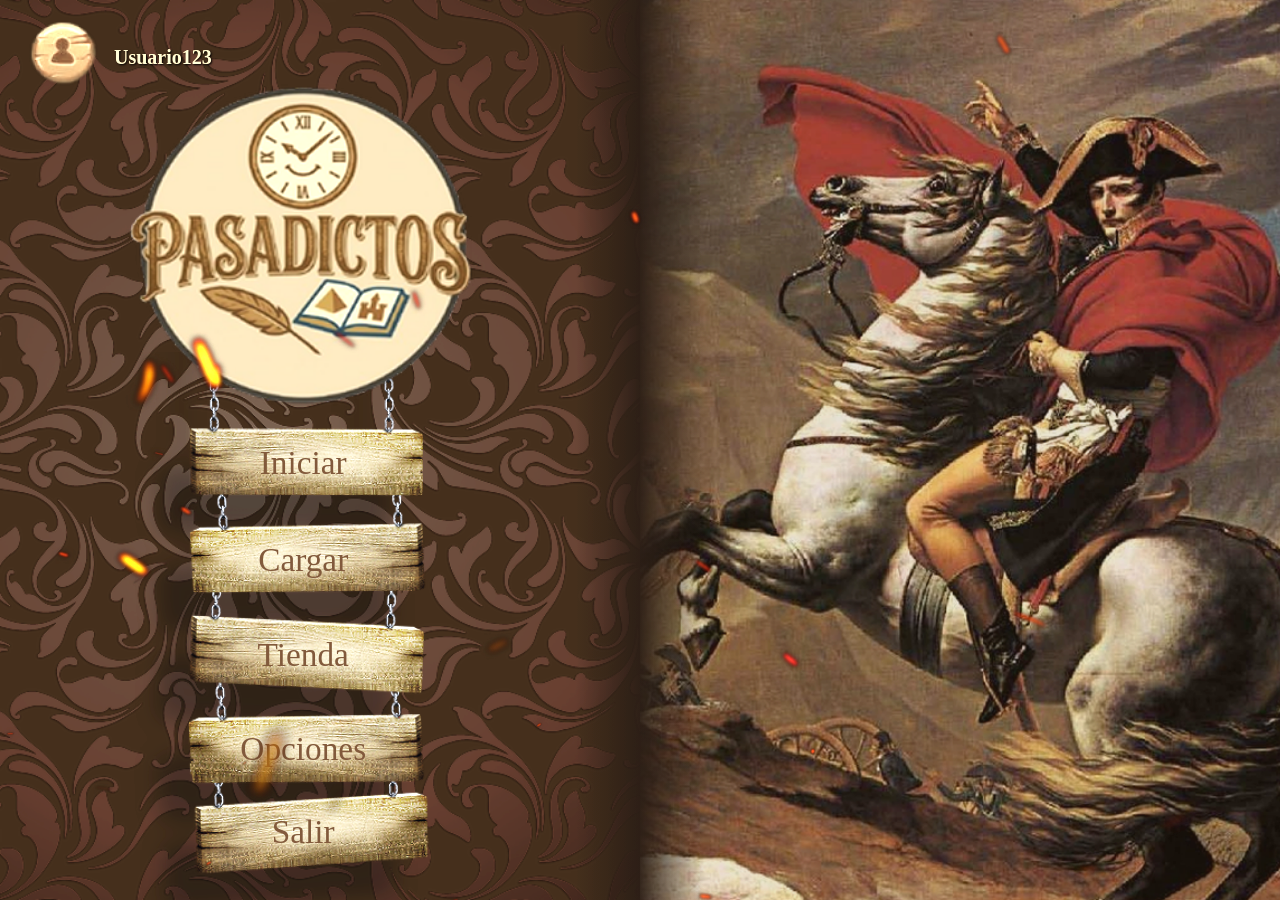
<file: codigo/Pasadictos/index.html>
<!DOCTYPE html>

<html lang="es">

<head>

    <meta charset="UTF-8">

    <meta
        name="viewport"
        content="width=device-width, initial-scale=1.0"
    >

    <meta
        name="description"
        content="Videojuego histórico Pasadictos"
    >

    <title>
        Pasadictos
    </title>


    <!-- ==========================================
         ESTILOS
         ========================================== -->

    <link
        rel="stylesheet"
        href="src/estilos/estilos.css"
    >

    <link
        rel="stylesheet"
        href="src/estilos/animaciones.css"
        
    >
    

</head>


<body>


    <!-- ==========================================
         CONTENEDOR PRINCIPAL
         ========================================== -->

    <div
        id="aplicacion"
        class="contenedor-aplicacion"
    ></div>


    <!-- ==========================================
         GESTOR DE RECURSOS
         ========================================== -->

    <script src="src/gestores/GestorRecursos.js"></script>


    <!-- ==========================================
         COMPONENTES
         ========================================== -->

    <script src="src/components/ImagenFondo.js"></script>

    <script src="src/components/BotonImagen.js"></script>


    <!-- ==========================================
         PANTALLAS
         ========================================== -->

    <script src="src/screens/MenuPrincipal.js"></script>

    <script src="src/screens/PantallaJuego.js"></script>

    <script src="src/screens/PantallaTienda.js"></script>

    <script src="src/screens/PantallaInventario.js"></script>

    <script src="src/screens/PantallaCargar.js"></script>

    <script src="src/screens/PantallaOpciones.js"></script>

    <script src="src/screens/PantallaAyuda.js"></script>

    <script src="src/screens/PantallaUsuario.js"></script>

    <script src="src/screens/ConfirmacionSalir.js"></script>

    <script src="src/screens/PantallaQuiz.js"></script>

    <script src="src/screens/PerfilUsuario.js"></script>


    <!-- ==========================================
         GESTOR DE PANTALLAS
         ========================================== -->

    <script src="src/gestores/GestorPantallas.js"></script>


    <!-- ==========================================
         INICIO DE LA APLICACIÓN
         ========================================== -->

    <script src="src/main.js"></script>


</body>

</html>
</file>
<file: codigo/Pasadictos/src/estilos/estilos.css>
/**
 * Estilos Principales de Pasadictos
 *
 * Incluye:
 *
 * - Menú principal
 * - Pantalla de juego
 * - Diálogos
 * - Opciones
 * - Barra superior
 * - Barra inferior
 */


/* ==================================================
   REINICIO GENERAL
   ================================================== */

@import url('https://fonts.googleapis.com/css2?family=Podkova:wght@400..800&display=swap');

* {

    margin: 0;

    padding: 0;

    box-sizing: border-box;
}


html,
body {
    margin: 0;
    padding: 0;

    width: 100%;

    height: 100%;

    overflow: hidden;

    background: #000;

    color: #fff;

    font-family: 'Podkova', Georgia, 'Times New Roman', serif;
}


body {

    margin: 0;
}


button {

    font-family:
        Georgia,
        'Times New Roman',
        serif;
}


.contenedor-aplicacion {

    width: 100vw;

    height: 100vh;

    overflow: hidden;

    position: relative;
}


/* ==================================================
   PANTALLA DE JUEGO
   ================================================== */

.pantalla-juego {

    position: relative;

    width: 100vw;

    height: 100vh;

    overflow: hidden;

    background: #000;
}


/* ==================================================
   BARRA SUPERIOR
   ================================================== */

.barra-arriba-juego {

    position: absolute;

    top: 0;

    left: 0;

    width: 100%;

    height: 6.2vh;

    min-height: 28px;

    max-height: 45px;

    z-index: 100;

    overflow: hidden;

    pointer-events: auto;
}


.barra-arriba-juego > img {

    position: absolute;

    inset: 0;

    width: 100%;

    height: 100%;

    object-fit: cover;

    z-index: 0;

    user-select: none;

    pointer-events: none;
}


/* ==================================================
   PUNTOS
   ================================================== */

.puntos-juego {

    position: absolute;

    left: 1.2%;

    top: 50%;

    transform: translateY(-50%);

    z-index: 2;

    color: #f3e2bd;

    font-size: clamp(
        11px,
        1.5vh,
        17px
    );

    text-shadow:
        1px 1px 2px #000;

    white-space: nowrap;
}


/* ==================================================
   ÉPOCA
   ================================================== */

.epoca-juego {

    position: absolute;

    left: 50%;

    top: 50%;

    transform: translate(
        -50%,
        -50%
    );

    z-index: 2;

    color: #f3e2bd;

    font-size: clamp(
        11px,
        1.5vh,
        17px
    );

    text-shadow:
        1px 1px 2px #000;

    white-space: nowrap;
}


/* ==================================================
   ZONA CENTRAL
   ================================================== */

.zona-central-juego {

    position: absolute;

    top: 6.2vh;

    left: 0;

    width: 100%;

    height: calc(
        100vh - 13vh
    );

    background: #000;

    z-index: 10;

    cursor: pointer;
}


/* ==================================================
   CONTENEDOR DEL DIÁLOGO
   ================================================== */

.contenedor-dialogo-juego {

    position: absolute;

    left: 1%;

    bottom: 1%;

    width: 98%;

    height: 34%;

    min-height: 125px;

    z-index: 20;

    pointer-events: none;
}


/* ==================================================
   IMAGEN DEL PERGAMINO
   ================================================== */

.contenedor-dialogo-juego > img {

    position: absolute;

    inset: 0;

    width: 100%;

    height: 100%;

    object-fit: fill;

    z-index: 0;

    user-select: none;
}


/* ==================================================
   NOMBRE DEL PERSONAJE
   ================================================== */

.nombre-personaje-juego {

    position: absolute;

    top: -12%;

    left: 10%;

    width: 20%;

    height: 27%;

    min-width: 130px;

    min-height: 35px;

    z-index: 5;

    display: flex;

    align-items: center;

    justify-content: center;
}


.nombre-personaje-juego img {

    position: absolute;

    inset: 0;

    width: 100%;

    height: 100%;

    object-fit: fill;

    z-index: 0;

    user-select: none;
}


.texto-nombre-personaje {

    position: relative;

    z-index: 2;

    color: #f5ead3;

    font-size: clamp(
        14px,
        2.4vh,
        25px
    );

    text-shadow:
        1px 1px 2px #3a2414;

    white-space: nowrap;
}


/* ==================================================
   TEXTO DEL DIÁLOGO
   ================================================== */

.texto-dialogo-juego {

    position: absolute;

    left: 8%;

    right: 8%;

    top: 25%;

    bottom: 10%;

    z-index: 3;

    display: flex;

    align-items: flex-start;

    justify-content: flex-start;

    color: #594536;

    font-size: clamp(
        15px,
        2.8vh,
        30px
    );

    line-height: 1.35;

    text-align: left;

    overflow: hidden;

    pointer-events: none;

    text-shadow:
        0 1px 0
        rgba(
            255,
            255,
            255,
            0.25
        );
}


/* ==================================================
   MENÚ DE OPCIONES
   ================================================== */

.contenedor-opciones-juego {

    position: absolute;

    top: 7%;

    right: 7%;

    width: min(
        27vw,
        250px
    );

    height: min(
        48vh,
        310px
    );

    min-width: 160px;

    min-height: 190px;

    z-index: 50;

    display: flex;

    align-items: center;

    justify-content: center;

    pointer-events: auto;
}


/* ==================================================
   FONDO DE OPCIONES
   ================================================== */

.fondo-opciones-juego {

    position: absolute;

    inset: 0;

    width: 100%;

    height: 100%;

    object-fit: fill;

    z-index: 0;

    user-select: none;

    pointer-events: none;
}


/* ==================================================
   LISTA DE OPCIONES
   ================================================== */

.lista-opciones-juego {

    position: relative;

    z-index: 2;

    width: 72%;

    height: 76%;

    display: flex;

    flex-direction: column;

    justify-content: space-evenly;

    align-items: center;
}


/* ==================================================
   BOTÓN DE OPCIÓN
   ================================================== */

.boton-opcion-juego {

    position: relative;

    width: 100%;

    height: 19%;

    min-height: 30px;

    border: none;

    background: transparent;

    padding: 0;

    margin: 0;

    cursor: pointer;

    display: flex;

    align-items: center;

    justify-content: center;

    color: #f5e8d0;

    overflow: visible;
}


.boton-opcion-juego img {

    position: absolute;

    inset: 0;

    width: 100%;

    height: 100%;

    object-fit: fill;

    z-index: 0;

    pointer-events: none;

    user-select: none;
}


.boton-opcion-juego span {

    position: relative;

    z-index: 2;

    display: block;

    width: 90%;

    color: #f7e4c3;

    font-size: clamp(
        11px,
        1.7vh,
        18px
    );

    line-height: 1.1;

    text-align: center;

    text-shadow:
        1px 1px 2px #241208;

    pointer-events: none;

    white-space: normal;
}


.boton-opcion-juego:hover {

    filter: brightness(1.15);

    transform: scale(1.03);
}


.boton-opcion-juego:active {

    filter: brightness(0.85);

    transform: scale(0.98);
}


/* ==================================================
   BARRA INFERIOR
   ================================================== */

.barra-abajo-juego {

    position: absolute;

    bottom: 0;

    left: 0;

    width: 100%;

    height: 6.8vh;

    min-height: 28px;

    max-height: 45px;

    z-index: 100;

    display: flex;

    align-items: center;

    justify-content: center;

    gap: 1.3%;

    overflow: hidden;

    pointer-events: auto;
}


/* ==================================================
   IMAGEN DE LA BARRA
   ================================================== */

.barra-abajo-juego > img {

    position: absolute;

    inset: 0;

    width: 100%;

    height: 100%;

    object-fit: fill;

    z-index: 0;

    pointer-events: none;

    user-select: none;
}


/* ==================================================
   BOTONES INFERIORES
   ================================================== */

.boton-barra-juego {

    position: relative;

    z-index: 2;

    width: 12%;

    height: 65%;

    min-width: 70px;

    min-height: 20px;

    max-width: 130px;

    border: none;

    background: rgba(
        75,
        38,
        15,
        0.85
    );

    border-radius: 4px;

    border-top:
        1px solid
        rgba(
            225,
            180,
            105,
            0.7
        );

    border-bottom:
        1px solid
        rgba(
            30,
            12,
            3,
            0.9
        );

    color: #f2dfbb;

    font-size: clamp(
        9px,
        1.4vh,
        15px
    );

    cursor: pointer;

    text-shadow:
        1px 1px 2px #000;

    box-shadow:
        inset 0 0 4px
        rgba(
            0,
            0,
            0,
            0.7
        );
}


.boton-barra-juego:hover {

    filter: brightness(1.2);
}


.boton-barra-juego:active {

    filter: brightness(0.8);

    transform: translateY(1px);
}


/* ==================================================
   PANTALLAS GENERALES
   ================================================== */

.pantalla-menu-principal {

    position: relative;

    width: 100%;

    height: 100%;

    display: flex;

    overflow: hidden;

    background: #241912;
}


.fondo-base-pantalla {

    position: absolute;

    inset: 0;

    width: 100%;

    height: 100%;

    z-index: 0;
}


.fondo-base-pantalla .imagen-fondo {

    width: 100%;

    height: 100%;

    object-fit: cover;
}


.mitad-izquierda {

    position: relative;

    width: 50%;

    height: 100%;

    overflow: hidden;

    z-index: 2;

    flex-shrink: 0;
}


.fondo-mitad-izquierda {

    position: absolute;

    inset: 0;

    width: 100%;

    height: 100%;

    z-index: 0;
}


.fondo-mitad-izquierda .imagen-fondo {

    width: 100%;

    height: 100%;

    object-fit: cover;
}


.decoracion-mitad-izquierda {

    position: absolute;

    inset: 0;

    width: 100%;

    height: 100%;

    z-index: 1;

    pointer-events: none;
}


.decoracion-mitad-izquierda .imagen-fondo {

    width: 100%;

    height: 100%;

    object-fit: cover;
}


.contenido-mitad-izquierda {

    position: absolute;

    inset: 0;

    width: 100%;

    height: 100%;

    z-index: 5;

    overflow: hidden;
}


/* ==================================================
   USUARIO
   ================================================== */

.usuario-principal {

    position: absolute;

    top: 18px;

    left: 24px;

    z-index: 100;

    display: flex;

    align-items: center;

    gap: 12px;

    padding: 0;

    background: transparent;

    border: none;

    cursor: pointer;

    color: #f3e7c3;
}


.usuario-principal img {

    width: 78px;

    height: 78px;

    object-fit: contain;
}


.nombre-usuario {

    font-size: 20px;

    font-weight: bold;

    color: #f0dfb5;

    white-space: nowrap;

    text-shadow:
        1px 1px 2px #000;
}


/* ==================================================
   LOGO
   ================================================== */

.contenedor-logo {

    position: absolute;

    top: 6.5%;

    left: 47%;

    width: min(
        440px,
        49vh,
        90%
    );

    height: min(
        380px,
        42vh,
        90%
    );

    transform:
        translateX(-50%);

    display: flex;

    align-items: center;

    justify-content: center;

    z-index: 20;

    pointer-events: none;
}


.logo-principal {

    display: block;

    width: 100%;

    height: 100%;

    object-fit: contain;
}


/* ==================================================
   BOTONES DEL MENÚ
   ================================================== */

.contenedor-botones-menu {

    position: absolute;

    top: 39%;

    left: 46%;

    width: min(
        590px,
        66vh,
        96%
    );

    aspect-ratio: 1 / 1;

    transform:
        translateX(-50%);

    z-index: 10;

    pointer-events: none;
}


.imagen-botones-menu {

    position: absolute;

    inset: 0;

    width: 100%;

    height: 100%;

    object-fit: contain;

    pointer-events: none;

    user-select: none;
}


.zonas-botones {

    position: absolute;

    inset: 0;

    width: 100%;

    height: 100%;

    z-index: 20;

    pointer-events: auto;
}


.zona-boton {

    position: absolute;

    left: 30%;

    width: 43%;

    height: 13%;

    padding: 0;

    border: none;

    background: transparent;

    cursor: pointer;

    display: flex;

    align-items: center;

    justify-content: center;
}


.zona-boton:nth-child(1) {

    top: 12.5%;
}


.zona-boton:nth-child(2) {

    top: 29%;
}


.zona-boton:nth-child(3) {

    top: 45%;
}


.zona-boton:nth-child(4) {

    top: 61%;
}


.zona-boton:nth-child(5) {

    top: 75%;
}


.texto-boton-menu {

    position: relative;

    z-index: 30;

    display: flex;

    align-items: center;

    justify-content: center;

    width: 100%;

    height: 100%;

    font-family:
        Georgia,
        'Times New Roman',
        serif;

    font-size: clamp(
        20px,
        3.7vh,
        34px
    );

    color: #6c4b32;

    text-align: center;

    pointer-events: none;
}


/* ==================================================
   MITAD DERECHA DEL MENÚ
   ================================================== */

.mitad-derecha {

    position: relative;

    width: 50%;

    height: 100%;

    overflow: hidden;

    z-index: 2;
}

/* ==================================================
   EFECTO DE DESVANECIDO CENTRAL (FUSIÓN ENTRE AMBAS MITADES)
   ================================================== */
.pantalla-menu-principal::after {
    content: '';
    position: absolute;
    top: 0;
    left: 45%;
    width: 10%; /* Franja central del 10% de la pantalla */
    height: 100%;
    background: linear-gradient(to right, rgba(36, 25, 18, 0), rgba(36, 25, 18, 0.95) 50%, rgba(36, 25, 18, 0));
    z-index: 25;
    pointer-events: none;
}


.escena-historica {

    position: absolute;

    inset: 0;

    width: 100%;

    height: 100%;
}


.escena-historica .imagen-fondo {

    width: 100%;

    height: 100%;

    object-fit: cover;
}


/* ==================================================
   PANTALLAS GENERALES
   ================================================== */

.pantalla-juego,

.pantalla-cargar,
.pantalla-opciones,
.pantalla-usuario {

    width: 100%;

    height: 100%;

    display: flex;

    flex-direction: column;
}


/* ==================================================
   MODAL DE SALIR
   ================================================== */

.pantalla-confirmacion-salir {

    position: fixed;

    inset: 0;

    width: 100%;

    height: 100%;

    z-index: 1000;
}


.overlay-modal {

    position: absolute;

    inset: 0;

    width: 100%;

    height: 100%;

    background:
        rgba(
            0,
            0,
            0,
            0.7
        );

    display: flex;

    align-items: center;

    justify-content: center;
}


.modal-confirmacion {

    background: #2a1b12;

    border:
        2px solid
        #c9a961;

    padding: 2rem;

    max-width: 400px;
}


.titulo-modal {

    color: #c9a961;

    margin-bottom: 1rem;
}


.mensaje-modal {

    color: #eee;

    margin-bottom: 1.5rem;
}


.contenedor-botones-confirmacion {

    display: flex;

    gap: 1rem;

    justify-content: center;
}


.boton-confirmacion {

    padding: 0.7rem 1.5rem;

    border: none;

    cursor: pointer;
}


.boton-si {

    background: #633333;

    color: white;
}


.boton-no {

    background: #6b5d4f;

    color: white;
}


/* ==================================================
   IMÁGENES GENERALES
   ================================================== */

.imagen-fondo {

    display: block;

    width: 100%;

    height: 100%;
}


/* ==================================================
   RESPONSIVE
   ================================================== */

@media (max-width: 900px) {

    .contenedor-opciones-juego {

        right: 3%;

        width: 28vw;
    }


    .texto-dialogo-juego {

        font-size: 2.4vh;
    }
}


@media (max-width: 600px) {

    .contenedor-opciones-juego {

        width: 32vw;

        min-width: 140px;
    }


    .barra-abajo-juego {

        gap: 1%;
    }


    .boton-barra-juego {

        min-width: 55px;

        width: 16%;
    }


    .texto-dialogo-juego {

        left: 6%;

        right: 6%;

        font-size: 2vh;
    }


    .nombre-personaje-juego {

        left: 8%;

        width: 28%;
    }
}

/* ==================================================
   PANTALLA DE CONFIRMACIÓN DE SALIDA
   ================================================== */

.pantalla-confirmacion-salir {

    position: fixed;

    inset: 0;

    width: 100vw;

    height: 100vh;

    overflow: hidden;

    background: #000;

    z-index: 9999;

    display: flex;

    align-items: center;

    justify-content: center;
}


/* ==================================================
   FONDO
   ================================================== */

.fondo-confirmacion-salir {

    position: absolute;

    inset: 0;

    width: 100%;

    height: 100%;

    object-fit: cover;

    z-index: 0;

    user-select: none;

    pointer-events: none;
}


/* ==================================================
   CONTENIDO
   ================================================== */

.contenido-confirmacion-salir {

    position: relative;

    z-index: 2;

    width: 100%;

    height: 100%;

    display: flex;

    flex-direction: column;

    align-items: center;

    justify-content: center;

    padding-bottom: 2vh;
}


/* ==================================================
   TÍTULO
   ================================================== */

.titulo-confirmacion-salir {

    margin-bottom: 2.2vh;

    color: #17110d;

    font-family:
        Georgia,
        'Times New Roman',
        serif;

    font-size: clamp(
        20px,
        2.6vw,
        30px
    );

    font-weight: normal;

    text-align: center;

    white-space: nowrap;

    text-shadow:
        0 1px 1px
        rgba(
            255,
            255,
            255,
            0.35
        );
}


/* ==================================================
   BOTONES
   ================================================== */

.botones-confirmacion-salir {

    display: flex;

    align-items: center;

    justify-content: center;

    gap: clamp(
        18px,
        2vw,
        30px
    );
}


/* ==================================================
   BOTÓN INDIVIDUAL
   ================================================== */

.boton-confirmacion-salir {

    position: relative;

    width: clamp(
        90px,
        10vw,
        120px
    );

    height: clamp(
        32px,
        4vw,
        45px
    );

    padding: 0;

    margin: 0;

    border: none;

    background: transparent;

    cursor: pointer;

    display: flex;

    align-items: center;

    justify-content: center;

    outline: none;

    transition:
        transform 0.18s ease,
        filter 0.18s ease;
}


/* ==================================================
   IMAGEN DEL BOTÓN
   ================================================== */

.boton-confirmacion-salir img {

    position: absolute;

    inset: 0;

    width: 100%;

    height: 100%;

    object-fit: fill;

    pointer-events: none;

    user-select: none;
}


/* ==================================================
   TEXTO DEL BOTÓN
   ================================================== */

.boton-confirmacion-salir span {

    position: relative;

    z-index: 2;

    color: #f4e5cc;

    font-family:
        Georgia,
        'Times New Roman',
        serif;

    font-size: clamp(
        11px,
        1.2vw,
        16px
    );

    font-weight: normal;

    text-shadow:
        1px 1px 2px
        rgba(
            0,
            0,
            0,
            0.9
        );

    pointer-events: none;

    user-select: none;
}


/* ==================================================
   HOVER
   ================================================== */

.boton-confirmacion-salir:hover {

    transform:
        scale(1.07);

    filter:
        brightness(1.15);
}


/* ==================================================
   CLICK
   ================================================== */

.boton-confirmacion-salir:active {

    transform:
        scale(0.94);

    filter:
        brightness(0.85);
}


/* ==================================================
   QUITAR OUTLINE DEL NAVEGADOR
   ================================================== */

.boton-confirmacion-salir:focus {

    outline: none;
}


/* ==================================================
   PANTALLAS PEQUEÑAS
   ================================================== */

@media (max-width: 600px) {

    .titulo-confirmacion-salir {

        font-size: 5vw;

        margin-bottom: 3vh;
    }


    .botones-confirmacion-salir {

        gap: 4vw;
    }


    .boton-confirmacion-salir {

        width: 25vw;

        height: 9vw;
    }
}

/* ==================================================
   BOTONES INFERIORES - PNG INDIVIDUAL
   ================================================== */

/* Ocultar la imagen única que ocupaba toda la barra */

.barra-abajo-juego > img {
    display: none;
}


/* ==================================================
   BOTÓN INDIVIDUAL
   ================================================== */

.boton-barra-juego {

    position: relative;

    z-index: 2;

    width: 12%;

    height: 65%;

    min-width: 70px;

    min-height: 20px;

    max-width: 130px;

    padding: 0;

    margin: 0;

    border: none;

    border-radius: 0;

    background: transparent;

    color: #f2dfbb;

    font-size: clamp(
        9px,
        1.4vh,
        15px
    );

    cursor: pointer;

    text-shadow:
        1px 1px 2px #000;

    box-shadow: none;

    display: flex;

    align-items: center;

    justify-content: center;

    overflow: hidden;
}


/* ==================================================
   PNG DE CADA BOTÓN
   ================================================== */

.imagen-boton-barra-juego {

    position: absolute;

    inset: 0;

    width: 100%;

    height: 100%;

    object-fit: fill;

    z-index: 0;

    pointer-events: none;

    user-select: none;
}


/* ==================================================
   TEXTO
   ================================================== */

.texto-boton-barra-juego {

    position: relative;

    z-index: 2;

    color: #f2dfbb;

    font-family:
        Georgia,
        'Times New Roman',
        serif;

    font-size: clamp(
        9px,
        1.4vh,
        15px
    );

    text-align: center;

    text-shadow:
        1px 1px 2px #000;

    pointer-events: none;

    user-select: none;

    white-space: nowrap;
}


/* ==================================================
   HOVER
   ================================================== */

.boton-barra-juego:hover {

    filter:
        brightness(1.15);

    transform:
        scale(1.03);
}


/* ==================================================
   CLICK
   ================================================== */

.boton-barra-juego:active {

    filter:
        brightness(0.85);

    transform:
        scale(0.98);
}


/* ==================================================
   QUITAR OUTLINE
   ================================================== */

.boton-barra-juego:focus {

    outline: none;
}

/* ==================================================
   ESCENA DE JUAN MANUEL DE ROSAS
   ================================================== */


/* FONDO DE ROSAS */

.fondo-rosas-juego {
    position: absolute;
    inset: 0;

    width: 100%;
    height: 100%;

    object-fit: cover;
    object-position: center;

    z-index: 0;

    user-select: none;
    pointer-events: none;
}


/* IMAGEN DE JUAN MANUEL DE ROSAS */

.imagen-rosas-juego {
    position: absolute;

    left: 2%;
    bottom: 0;

    width: auto;
    height: 92%;

    max-width: 45%;

    object-fit: contain;
    object-position: bottom left;

    z-index: 5;

    user-select: none;
    pointer-events: none;
}

/* ==================================================
   AJUSTES VISUALES DE LA PANTALLA DE JUEGO
   ================================================== */


/* ==================================================
   BAJAR TODA LA SECCIÓN DEL DIÁLOGO
   ================================================== */

.contenedor-dialogo-juego {

    bottom: -3%;

}


/* ==================================================
   HACER MÁS GRANDE EL MENÚ DE PREGUNTAS
   ================================================== */

.contenedor-opciones-juego {

    width: min(
        32vw,
        330px
    );

    height: min(
        58vh,
        390px
    );

}


/* ==================================================
   ESPACIADO INTERNO DE LAS PREGUNTAS
   ================================================== */

.lista-opciones-juego {

    width: 78%;

    height: 78%;

    justify-content: space-evenly;

}


/* ==================================================
   LETRA DE LAS PREGUNTAS UN POQUITO MÁS CHICA
   ================================================== */

.boton-opcion-juego span {

    font-size: clamp(
        13px,
        1.5vh,
        17px
    );
    font-family: Georgia, 'Times New Roman', Times, serif;

    line-height: 1.05;

}


/* ==================================================
   BOTONES DE ABAJO MÁS JUNTOS
   ================================================== */

.barra-abajo-juego {

    gap: 0.5%;

}

/* ==================================================
   TAMAÑO DEL CARTEL DE DIÁLOGO
   ================================================== */

/* Agrandamos solamente el fondo/pergamino
   del diálogo, sin agrandar el texto */

.contenedor-dialogo-juego > img {

    width: 104%;
    height: 105%;

    left: -2%;
    top: -9%;

}


/* ==================================================
   ROSAS CUANDO HABLA LINALI
   ================================================== */

/* Cuando Linali está hablando:
   Rosas se ve más alejado y oscuro */

.zona-central-juego.linali-hablando .imagen-rosas-juego {

    transform: scale(0.88);

    transform-origin: bottom left;

    filter:
        brightness(0.60)
        drop-shadow(
            4px 4px 6px
            rgba(0, 0, 0, 0.65)
        );

    transition:
        transform 0.25s ease,
        filter 0.25s ease;

}


/* ==================================================
   ROSAS CUANDO ÉL HABLA
   ================================================== */

/* Cuando habla Rosas vuelve a su tamaño y
   aspecto normal */

.zona-central-juego.rosas-hablando .imagen-rosas-juego {

    transform: scale(1);

    transform-origin: bottom left;

    filter:
        brightness(1)
        drop-shadow(
            0 0 0
            rgba(0, 0, 0, 0)
        );

    transition:
        transform 0.25s ease,
        filter 0.25s ease;

}

/* ==================================================
   SOLO CARTEL DE PREGUNTAS DE LA ENTREVISTA
   ================================================== */

.contenedor-opciones-juego {
    width: min(34vw, 340px);
    height: min(62vh, 410px);
}


/* ==================================================
   SOLO ROSAS: UN POQUITO MÁS ARRIBA
   ================================================== */

.imagen-rosas-juego {
    bottom: 10%;
}

/* SOLO AGRANDAR EL PERGAMINO */
.fondo-opciones-juego {
    width: 110% !important;
    height: 110% !important;
    left: -5.5% !important;
    top: -5.5% !important;
}

/* ==================================================
   AJUSTES FINALES PANTALLA DE JUEGO
   (NO MODIFICA MENÚ NI OPCIONES)
   ================================================== */


/* ==================================================
   MOVER MENÚ DE PREGUNTAS
   Más arriba y más hacia la derecha
   para que no choque con el diálogo
   ================================================== */

.contenedor-opciones-juego {

    top: 4%;

    right: 3%;

    width: min(
        25vw,
        300px
    );

    height: min(
        48vh,
        330px
    );

}


/* ==================================================
   MOVER EL CARTEL DEL NOMBRE
   Un poco más a la izquierda
   ================================================== */

.nombre-personaje-juego {

    left: 5%;

}












































/* ==================================================
 TUTORIALLLLL
   ================================================== */

.tutorial-flotante {
    position: absolute;
    top: 18%;
    left: 50%;
    transform: translateX(-50%);
    background-color: rgba(30, 20, 10, 0.85);
    color: #f5e6c8;
    border: 2px solid #c8963e;
    padding: 10px 22px;
    border-radius: 10px;
    font-size: 15px;
    font-weight: bold;
    z-index: 9999;
    pointer-events: none;
    box-shadow: 0px 4px 10px rgba(0,0,0,0.5);
}

/* ==================================================
 BRILLO DEL MINI JUEGO
   ================================================== */

/* Aseguramos que la base del texto de los puntos no se mueva */
.puntos-juego {
    transition: transform 0.25s cubic-bezier(0.175, 0.885, 0.32, 1.275), color 0.25s ease !important;
    display: inline-block; /* Vital para que el scale funcione perfecto sin desplazar otros elementos */
    transform-origin: center center;
}

/* Efecto rebote y brillo verde */
.puntos-brillo-verde {
    color: #4ade80 !important;
    transform: scale(1.35);
    text-shadow: 0 0 12px #4ade80;
}

/* Efecto rebote y brillo rojo */
.puntos-brillo-rojo {
    color: #f87171 !important;
    transform: scale(1.35);
    text-shadow: 0 0 12px #f87171;
}













































/* ==================================================
   HACER QUE LA PANTALLA SE ADAPTE
   SIN ROMPER LA PROPORCIÓN
   ================================================== */

.pantalla-juego {

    width: 100vw;

    height: 100vh;

    overflow: hidden;

}


/* Mantener los elementos del juego
   adaptables a distintas resoluciones */

.zona-central-juego {

    width: 100%;

    height: calc(100vh - 13vh);

}


/* ==================================================
   PANTALLAS MÁS CHICAS
   ================================================== */

@media (max-width: 1200px) {


    .contenedor-opciones-juego {

        width: min(
            28vw,
            270px
        );

        height: min(
            45vh,
            300px
        );

        right: 2%;

        top: 3%;

    }


    .nombre-personaje-juego {

        left: 3%;

    }


}


/* ==================================================
   PANTALLAS MUY CHICAS
   ================================================== */

@media (max-width: 800px) {


    .contenedor-opciones-juego {

        width: 240px;

        height: 280px;

        top: 2%;

        right: 1%;

    }


    .boton-opcion-juego span {

        font-size: 12px;

    }


    .nombre-personaje-juego {

        left: 2%;

        width: 25%;

    }
}

/* ==========================================
   PANTALLA TIENDA - PASADICTOS (CORREGIDO Y CENTRADO)
   ========================================== */

/* Contenedor Principal */
.pantalla-tienda {
    position: relative;
    width: 100vw;
    height: 100vh;
    display: flex;
    justify-content: center;
    align-items: center;
    overflow: hidden;
    box-sizing: border-box;
}

/* Botón Volver (Arriba Izquierda) */
.btn-tienda-volver {
    position: absolute;
    top: 3vh;
    left: 3vh;
    background: none;
    border: none;
    cursor: pointer;
    z-index: 10;
    transition: transform 0.1s ease;
}

.btn-tienda-volver img {
    width: 11vh;
    height: 11vh;
}

.btn-tienda-volver:active {
    transform: scale(0.95);
}

/* Badge de Monedas (Arriba Derecha) */
.tienda-dinero-badge {
    position: absolute;
    top: 25px;
    right: 30px;
    display: flex;
    align-items: center;
    gap: 8px;
    background: #e5cdab;
    border: 2px solid #54341b;
    padding: 4px 16px;
    border-radius: 20px;
    color: #2e1808;
    font-weight: bold;
    font-size: 1.1rem;
    z-index: 10;
    box-shadow: 2px 2px 6px rgba(0, 0, 0, 0.4);
}

.tienda-dinero-badge img {
    width: 24px;
    height: 24px;
}

/* Marco Pergamino Central (Fijo en el centro de la pantalla) */
.tienda-pergamino-marco {
    position: relative;
    width: 100vw;
    max-width: 1500px;
    height: 95vh;     /* <--- Cambiado de 90vh a 98vh para abarcar casi el 100% del alto */
    max-height: 950px;
    z-index: 1;
    display: flex;
    justify-content: center;
    align-items: center;
    margin: 10px auto 0 auto; /* <--- Le da un pequeño margen arriba para estirarse bien hacia abajo */
}

.img-hoja-fondo {
    position: absolute;
    top: 0;
    left: 0;
    width: 100%;
    height: 100%;
    object-fit: fill;
    z-index: 0;
}

.img-fondo-tienda {
    position: absolute;
    top: 0;
    left: 0;
    width: 100%;
    height: 100%;
    object-fit: cover;
    z-index: 0;
    pointer-events: none;
}

/* Banner Cinta TIENDA (Centrado mediante left 50% para no empujar la pantalla) */
.tienda-banner-titulo {
    position: absolute;
    top: -2vh;
    left: 50%;
    transform: translateX(-50%);
    z-index: 3;
    display: flex;
    justify-content: center;
    align-items: center;
    pointer-events: none; /* Evita desbordes de interacción */
}

.tienda-banner-titulo img {
    width: 70vh; /* Tamaño perfecto para que resalte sin romper layout */
    height: auto;
}

.texto-cinta-tienda {
    position: absolute;
    color: #e2c59a;
    font-size: 5vh;
    font-weight: 900;
    letter-spacing: 5px;
    text-shadow: 2px 2px 4px rgba(0, 0, 0, 0.85);
    margin-bottom: -4px;
    margin-left: 15px;
}

/* Cuerpo de la Tienda */
.tienda-cuerpo {
    position: relative;
    z-index: 2;
    width: 88%;
    height: 78%;
    margin-top: 30px;
    display: flex;
    gap: 25px;
}

/* Columna Izquierda (Categorías + Inventario) */
.tienda-columna-izquierda {
    width: 32%;
    margin-top: 4%;
    display: flex;
    flex-direction: column;
    justify-content: space-between;
    align-items: center;
}

.tienda-colgador-contenedor {
    position: relative;
    width: 90%;
    height: 80%;
    display: flex;
    justify-content: center;
    margin-left: 60px;
    margin-top: 15px;
}

.img-colgador-fondo {
    position: absolute;
    top: 0;
    left: 0;
    width: 100%;
    height: 87%;
    object-fit: fill;
}

.tienda-lista-categorias {
    position: relative;
    z-index: 2;
    display: flex;
    flex-direction: column;
    justify-content: space-between;
    align-items: center;
    width: 80%;
    height: 81%;
    padding-top: 25px;
    padding-bottom: 8px;
    box-sizing: border-box;
}

.btn-tienda-categoria {
    background: transparent;
    border: 3px solid transparent;
    color: #ffffff;
    font-weight: bold;
    font-size: 2.3vh;
    cursor: pointer;
    width: 88%;
    height: 4.5vh;
    padding: 0;

    display: flex;
    justify-content: center;
    align-items: center;
    text-align: center;
    text-shadow: 0.2vh 0.2vh 0.4vh rgba(0, 0, 0, 0.9);
    box-sizing: border-box;
    transition: all 0.15s ease;
}

/* Resaltado de categoría activa: Rectángulo blanco ajustado exactamente a la madera */
.btn-tienda-categoria.activa {
    border: #ffffff;
    border-radius: 4px; /* Bordes rectos para coincidir con la maderita */
    box-shadow: 0 0 10px rgba(255, 255, 255, 0.85), inset 0 0 4px rgba(255, 255, 255, 0.4);
}

/* Botón Inventario */
.btn-tienda-inventario {
    position: relative;
    width: 70%;
    height: 100px;
    background: none;
    border: none;
    cursor: pointer;
    display: flex;
    justify-content: center;
    align-items: center;
    transition: transform 0.1s ease;
    transform: translate(25px, -10px);
}

.btn-tienda-inventario:active {
   transform: translate(25px, -10px) scale(0.96);
}

.btn-tienda-inventario img {
    position: absolute;
    width: 100%;
    height: 100%;
    object-fit: fill;
}

.btn-tienda-inventario span {
    position: relative;
    z-index: 2;
    color: #fff;
    font-weight: bold;
    font-size: 2.2vh;
    letter-spacing: 0.15vh;
    text-shadow: 0.2vh 0.2vh 0.4vh rgba(0, 0, 0, 0.8);
    margin-bottom: 0.5vh;
}

/* Columna Derecha: Grilla de Productos (3x2) */
.tienda-columna-derecha {
    width: 58%;
    display: grid;
    grid-template-columns: repeat(3, 1fr);
    grid-template-rows: repeat(2, 1fr);
    gap: 15px;
    padding: 0;
    padding-top: 5%;
    box-sizing: border-box;
   margin-left: 5%;   /* Acerca el bloque hacia la izquierda */
    margin-right: auto;
    align-items: center; /* Libera el lado derecho */
}

/* Tarjetas de Productos */
.tarjeta-producto-tienda {
    position: relative;
    display: flex;
    flex-direction: column;
    align-items: center;
    justify-content: center;
    width: 85%;
    height: 90%;
    overflow: hidden;
    
}

.img-madera-item {
    position: absolute;
    width: 100%;
    height: 100%;
    object-fit: fill;
    z-index: 1;
}

/* Etiqueta de Descuento */
.contenedor-etiqueta-descuento {
    position: absolute;
    top: 15%;
    right: -15px;
    z-index: 3;
    display: flex;
    align-items: center;
    justify-content: center;
}

.contenedor-etiqueta-descuento img {
    width: 70px;
    height: auto;
}

.contenedor-etiqueta-descuento span {
    position: absolute;
    color: #fff;
    font-size: 1rem;
    font-weight: bold;
    writing-mode: vertical-rl;
    transform: rotate(175deg);
    margin-top: 20px;
}

/* Imagen de la Prenda */
.img-prenda-tienda {
    position: relative;
    z-index: 2;
    max-width: 75%;
    max-height: 16vh;
    object-fit: contain;
    margin-bottom: 2vh;
}

/* Franja de Precio / Botón Comprar */
.btn-comprar-item {
    position: absolute;
    bottom: 1px;
    left: 1%;
    z-index: 3;
    background: none;
    border: none;
    cursor: pointer;
    display: flex;
    align-items: center;
    justify-content: center;
    width: 97%;
    height: 40px;
}

.btn-comprar-item img {
    position: absolute;
    width: 100%;
    height: 100%;
    object-fit: fill;
}

.btn-comprar-item span {
    position: relative;
    z-index: 2;
    color: #fff;
    font-size: 0.8rem;
    font-weight: bold;
}

.precio-tachado {
    text-decoration: line-through;
    opacity: 0.75;
    margin-right: 4px;
    font-size: 0.7rem;
}






















/* ==========================================
   PANTALLA INVENTARIO - PANTALLA COMPLETA
   ========================================== */

.img-cuadro-fondo,
.img-pergamino-derecho,
.inventario-fondo-img {
    image-rendering: -webkit-optimize-contrast; /* Para Chrome / Edge */
    image-rendering: crisp-edges;
}

.pantalla-inventario {
    position: relative;
    width: 100vw;
    height: 100vh;
    max-width: 1920px; /* 👈 Agregá esto para que no se estire de más en monitores ultrawide */
    margin: 0 auto; /* 👈 Centra el contenedor si el monitor supera los 1920px */
    padding: 0;   /* 👈 Deja un pequeño margen elegante a los costados */
    display: flex;
    justify-content: space-between;
    align-items: center;
    overflow: hidden;
    box-sizing: border-box;
}

/* Fondo de Pared - Cubre toda la pantalla siempre */
.inventario-fondo-img {
    position: absolute;
    top: 0;
    left: 0;
    width: 100%;
    height: 100%;
    object-fit: cover;  /* 👈 Cubre de borde a borde sin dejar espacios negros */
    z-index: 0;
}

/* Botón Volver */
.btn-inventario-atras {
    position: absolute;
    top: 3vh;
    left: 3vh;
    z-index: 10;
    background: none;
    border: none;
    cursor: pointer;
    transition: transform 0.1s ease;
}

.btn-inventario-atras:active {
    transform: scale(0.95);
}

.btn-inventario-atras img {
    width: 11vh;
    height: 11vh;
    object-fit: contain;
}

/* --- COLUMNA IZQUIERDA (Madera + Botones) --- */
.inventario-columna-izquierda {
    position: relative;
    z-index: 2;
    width: 50%;
    height: 100%;
    display: flex;
    flex-direction: column;
    align-items: center;
    justify-content: center;
}

/* Cartel "ROPA" en la parte superior */
.inventario-cartel-contenedor {
    width: 32vh;
    height: auto;
    position: relative;
    display: flex;
    justify-content: center;
    align-items: center;
    margin-bottom: -5vh; /* Ajuste para encajar sobre el tronco */
    z-index: 5;
    margin-left: 10vh;
}

.img-cartel-base {
    width: 100%;
    height: auto;
    display: block;
}

.img-cartel-texto {
    position: absolute;
    width: 55%;
    height: auto;
    top: 55%;
    transform: translateY(-50%);
}

/* Cuadro de Madera con Marcos Dorados */
.inventario-cuadro-base {
    position: relative;
    width: 105vh;       
    height: 150vh; 
    display: flex;
    align-items: center;
    justify-content: center;
    z-index: 2;
    margin-top: -22vh;
    margin-left: 14vh;
}

.img-cuadro-fondo {
    position: absolute;
    width: 100%;
    height: 100%;
    object-fit: fill;     /* 👈 Mantiene el marco completo en la caja */
    z-index: 1;
}

/* Grilla de ítems 3x2 */
.inventario-grid-items {
    position: relative;
    z-index: 2;
    display: grid;
    grid-template-columns: repeat(3, 1fr);
    grid-template-rows: repeat(2, 1fr);
    gap: 1.5vh;
    width: 82%;
    height: 62%;
    margin-top: 5vh;
}

.marco-item-inventario {
    position: relative;
    display: flex;
    align-items: center;
    justify-content: center;
    cursor: pointer;
    overflow: hidden;
}

.img-marco-dorado {
    position: absolute;
    width: 100%;
    height: 100%;
    object-fit: fill;
}

.img-item-prenda {
    position: absolute;
    z-index: 2;
    max-width: 70%;
    max-height: 70%;
    object-fit: contain;
    width: auto;
    height: auto;
}

/* Categorías Inferiores (Remeras, Pantalones, Zapatos, etc.) */
.inventario-barra-categorias {
    position: relative;
    z-index: 3;
    display: flex;
    gap: 1vh;
    transform: translateY(-12vh); /* 👈 Esto la fuerza a subir 12vh dinámicamente */
    margin-left: 6vh;            /* Alineado con el cuadro */
    margin-top: 1.5vh;
    background: #c3a882;
    padding: 0.6vh;
    border-radius: 0.5vh;
    border: 0.3vh solid #5a3d28;
}

.btn-cat-inv {
    width: 6vh;
    height: 6vh;
    background: #e1d3b7;
    border: 0.2vh solid #8b5a2b;
    padding: 0.5vh;
    cursor: pointer;
    display: flex;
    align-items: center;
    justify-content: center;
    transition: all 0.2s ease;
    box-sizing: border-box;
}

.btn-cat-inv.activa {
    background: #ffffff;
    border: 0.3vh solid #ffffff;
    box-shadow: 0 0 1vh rgba(255, 255, 255, 0.9);
    transform: scale(1.05);
}

.btn-cat-inv img {
    width: 75%;
    height: 75%;
    object-fit: contain;
}

/* --- COLUMNA DERECHA (Pergamino + Maniquí) --- */
.inventario-columna-derecha {
    position: relative;
    z-index: 2;
    width: 50%;
    height: 100%;
    display: flex;
    justify-content: flex-end; /* Alinea el pergamino contra el borde derecho */
    align-items: center;
}

.img-pergamino-derecho {
    height: 100vh;         /* 👈 Ocupa todo el alto de la pantalla igual a tus capturas */
    width: auto;
    display: block;
    object-fit: cover;
}

.maniqui-contenedor {
    position: absolute;
    right: 18%;            /* 👈 Posiciona al maniquí centrado en el pergamino */
    display: flex;
    flex-direction: column;
    align-items: center;
    justify-content: flex-end;
    bottom: 5%;
    height: 85vh;
}

.img-maniqui-cuerpo {
    height: 100%;
    width: auto;
    position: relative;
    z-index: 2;
    object-fit: contain;
}

.img-maniqui-sombra {
    position: absolute;
    bottom: -1%;
    width: 70%;
    z-index: 1;
    object-fit: contain;
}

/* 🟢 NUEVAS REGLAS AÑADIDAS PARA LA ROPA EQUIPADA 🟢 */
/* Contenedor de la ropa equipada */
#capas-ropa-maniqui {
    position: absolute;
    top: 0;
    left: 0;
    width: 100%;
    height: 100%;
    z-index: 3; /* Queda sobre el cuerpo */
    pointer-events: none;
}

/* Estilo base de cada prenda equipada */
.img-ropa-equipada {
    position: absolute;
    object-fit: contain;
    /* Usamos transform-origin para escalar/mover desde el centro superior */
    transform-origin: top center;
}

/* -------------------------------------------------------------
   AJUSTES POR CATEGORÍA
   Podés modificar 'top', 'left', 'width' y 'transform'
   según cómo se vean las imágenes en tu maniquí.
   ------------------------------------------------------------- */

/* 1. Remeras / Camisas / Tops */
.img-ropa-equipada.prenda-remeras {
    top: 16.5%;         /* Distancia desde arriba */
    left: 50%;        /* Centrado horizontal */
    width: 100%;       /* Ancho de la remera */
    transform: translateX(-50%) scale(1); 
    z-index: 30;       /* 👈 Remera por encima del pantalón */
}

/* 2. Pantalones / Faldas */
.img-ropa-equipada.prenda-pantalones {
    top: 38%;         /* Posición de la cintura */
    left: 48.5%;
    width: 48%;
    transform: translateX(-50%) scale(1);
    z-index: 20;       /* 👈 Pantalón por debajo de la remera */
}

/* 3. Zapatos / Calzado */
.img-ropa-equipada.prenda-zapatos {
    top: 90%;         /* Posición de los pies */
    left: 48.8%;
    width: 33%;
    transform: translateX(-50%) scale(1);
    z-index: 10;
}

/* 4. Vestidos */
.img-ropa-equipada.prenda-vestidos {
    top: 17%;
    left: 48.5%;
    width: 42%;
    transform: translateX(-50%) scale(1);
    z-index: 25;
}

/* 5. Accesorios (Gafas, Sombreros, etc.) */
.img-ropa-equipada.prenda-accesorios {
    top: -6%;          /* Posición en la cabeza */
    left: 48.5%;
    width: 37%;
    transform: translateX(-50%) scale(1);
    z-index: 40;       /* 👈 Sombrero por encima de todo */
}



/* ===============================================================================================
   POSICIONAMIENTO DE ROPA Y ACCESORIOS EN EL MANIQUÍ
   ================================================== */

/* Regla general para todas las prendas equipadas */
.img-ropa-equipada {
    position: absolute;
    pointer-events: none; /* Evita que las imágenes interfieran con los clics */
}

/* --- ACCESORIOS ESPECÍFICOS --- */

/* 1. SOMBRERO (En la cabeza) */
.img-ropa-equipada.prenda-accesorio-sombrero {
    top: -1%;
    left: 51%;
    width: 60%;
    transform: translateX(-50%)scale(1);
    z-index: 40;
}

/* 2. BUFANDA (Ajusta top/left para moverla al cuello) */
.img-ropa-equipada.prenda-accesorio-bufanda {
    top: 14%;         /* Aumenta % para bajarla, disminuye % para subirla */
    left: 48.5%;      /* Ajusta para mover a los lados */
    width: 32%;       /* Tamaño de la bufanda */
    transform: translateX(-50%)scale(1);
    z-index: 35;
}

/* 3. LENTES (Alineados con los ojos) */
.img-ropa-equipada.prenda-accesorio-lentes {
    top: 4%;
    left: 48.7%;
    width: 22%;
    transform: translateX(-50%)scale(1);
    z-index: 35;
}

/* 4. COLLAR (Debajo del cuello) */
.img-ropa-equipada.prenda-accesorio-collar {
    top: 18%;
    left: 48.5%;
    width: 20%;
    transform: translateX(-50%)scale(1);
    z-index: 34;
}

/* 5. AROS DE FLORES / CORONA DE FLORES (En el cabello) */
.img-ropa-equipada.prenda-accesorio-flores{
    top: -1%;
    left: 48.5%;
    width: 22%;
    transform: translateX(-50%)scale(1);
    z-index: 39;
}


.img-ropa-equipada.prenda-accesorio-clip {
    top: 2%;
    left: 53%;
    width: 13%;
    transform: translateX(-50%)scale(1);
    z-index: 38;
}


/* ==================================================
   POSICIONAMIENTO DE VESTIDOS EN EL MANIQUÍ
   ================================================== */

/* Vestido Clásico original (v1) */
.img-ropa-equipada.prenda-vestidos {
    top: 17%;        /* Ajusta si necesitas subirlo o bajarlo */
    left: 48.5%;
    width: 45%;      /* Ancho del vestido */
    transform: translateX(-50%) scale(1);
    z-index: 20;     /* Debajo de accesorios pero cubriendo el cuerpo */
}

/* Vestido Romano (Vestido2.png) */
.img-ropa-equipada.prenda-vestido2 {
    top: 0.5%;        
    left: 49.5%;
    width: 99%;
    transform: translateX(-50%) scale(1);
    z-index: 20;
}

/* Vestido Época 3 (Vestido3.png) */
.img-ropa-equipada.prenda-vestido3 {
    top: 0.5%;        
    left: 49.8%;
    width: 97%;
    transform: translateX(-50%) scale(1);
    z-index: 20;
}

/* Vestido Rojo Elegante (Vestido4.png) */
.img-ropa-equipada.prenda-vestido4 {
    top: 0%;        
    left: 49.8%;
    width: 100%;
    transform: translateX(-50%) scale(1);
    z-index: 20;
}

.img-ropa-equipada.prenda-vestido5 {
    top: 18%;
    left: 50%;
    width: 60%;
    transform: translateX(-50%) scale(1);
    z-index: 25; /* Ajusta el z-index según tu preferencia para los vestidos */
}

.img-ropa-equipada.prenda-vestido6 {
    top: 2%;
    left: 48.8%;
    width: 94.3%;
    transform: translateX(-50%) scale(1);
    z-index: 25;
}

/* ==================================================
   POSICIONAMIENTO DE ZAPATOS EN EL MANIQUÍ
   ================================================== */

/* Zapato Clásico original (z1) */


/* Zapatos con Moño (Zapato2.png) */
.img-ropa-equipada.prenda-zapato2 {
    top: 76.5%;
    left: 48.5%;
    width: 45%;
    transform: translateX(-50%) scale(1);
    z-index: 10;
}

/* Botas Altas (Zapato3.png) */
.img-ropa-equipada.prenda-zapato3 {
    top: 82%;
    left: 54%;
    width: 63%;
    transform: translateX(-50%) scale(1);
    z-index: 10;
}

/* Zapatos Rojos (Zapato4.png) */
.img-ropa-equipada.prenda-zapato4 {
    top: 90%;
    left: 50.4%;
    width: 50%;
    transform: translateX(-50%) scale(1);
    z-index: 10;
}

/* ==================================================
   POSICIONAMIENTO DE PANTALONES EN EL MANIQUÍ
   ================================================== */


/* Short de Época (Pantalon2.png) */
.img-ropa-equipada.prenda-pantalon2 {
    top: 32%;
    left: 49%;
    width: 55%;
    transform: translateX(-50%) scale(1);
    z-index: 15;
}

/* Pantalón Cargo (Pantalon3.png) */
.img-ropa-equipada.prenda-pantalon3 {
    top: 35%;
    left: 51.7%;
    width: 64%;
    transform: translateX(-50%) scale(1);
    z-index: 15;
}

/* Bombacha de Campo (Pantalon4.png) */
.img-ropa-equipada.prenda-pantalon4 {
    top: 35%;
    left: 47.5%;
    width: 46%;
    transform: translateX(-50%) scale(1);
    z-index: 15;
}

/* Pantalón Claro (Pantalon5.png) */
.img-ropa-equipada.prenda-pantalon5 {
    top: 34%;
    left: 47.8%;
    width: 44%;
    transform: translateX(-50%) scale(1);
    z-index: 15;
}

/* Pantalón Rojo (Pantalon6.png) */
.img-ropa-equipada.prenda-pantalon6 {
    top: 32%;
    left: 47.8%;
    width: 46%;
    transform: translateX(-50%) scale(1);
    z-index: 15;
}

/* ==================================================
   POSICIONAMIENTO DE CAMISAS EN EL MANIQUÍ
   ================================================== */


.img-ropa-equipada.prenda-remera2 {
    top: 11%;
    left: 48%;
    width: 64%;
    transform: translateX(-50%) scale(1);
    z-index: 30;
}

.img-ropa-equipada.prenda-remera3 {
    top: 19.5%;
    left: 48.2%;
    width: 58.4%;
    transform: translateX(-50%) scale(1);
    z-index: 30;
}

.img-ropa-equipada.prenda-remera4 {
    top: 13.8%;
    left: 46.5%;
    width: 37%;
    transform: translateX(-50%) scale(1);
    z-index: 30;
}

.img-ropa-equipada.prenda-remera5 {
    top: 17.5%;
    left: 48.2%;
    width: 52%;
    transform: translateX(-50%) scale(1);
    z-index: 30;
}

.img-ropa-equipada.prenda-remera6 {
    top: 15.8%;
    left: 49%;
    width: 42.4%;
    transform: translateX(-50%) scale(1);
    z-index: 30;
}























/* ==========================================
   ESTILOS RESPONSIVE - PANTA LLA OPCIONES
   ========================================== */

.pantalla-opciones {
    position: relative;
    width: 100%;
    height: 100%;
    display: flex;
    justify-content: center;
    align-items: center;
    overflow: hidden;
}

.opciones-fondo-img {
    position: absolute;
    top: 0;
    left: 0;
    width: 100%;
    height: 100%;
    object-fit: cover;
    z-index: 1;
}

/* Botón atrás anclado proporcionalmente arriba a la izquierda */
.btn-opciones-atras {
    position: absolute;
    top: 2.5%;               /* Posición relativa al contenedor principal */
    left: 2.5%;
    width: clamp(55px, 6.5vw, 170px);         /* Al usar % respecto al ancho total de la pantalla, escala 1:1 siempre */
    
    background: transparent;
    border: none;
    cursor: pointer;
    z-index: 10;
    padding: 0;
}

.btn-opciones-atras img {
    /* El tamaño escala suavemente entre 50px (móvil/pantalla chica) y 85px (pantalla grande) */
    width: 100%; 
    height: auto;
    display: block;
}

/* Cartel de Título Centrado Superior */
.opciones-cartel-titulo {
    position: absolute;
    top: 2%;
    left: 50%;
    transform: translateX(-50%);
    z-index: 6;
    text-align: center;
    width: clamp(230px, 23vw, 660px); /* Controla el min, ideal y max en un solo lugar */
}

.opciones-cartel-titulo img {
    width: 100%;
    height: auto;
    display: block;
}

.opciones-cartel-titulo h2 {
    position: absolute;
    top: 50%;
    left: 50%;
    transform: translate(-50%, -60%);
    color: #fff;
    font-size: clamp(1.4rem, 2.5vw, 2.8rem);
    margin: 0;
    white-space: nowrap;
    text-shadow: 2px 2px 4px rgba(0, 0, 0, 0.85);
}

/* Contenedor Base del Pergamino */
.opciones-pergamino-contenedor {
    position: relative;
    z-index: 4;
    display: flex;
    justify-content: center;
    align-items: center;
    width: 110vw;
    max-width: 90vw;
    height: 110vh;        /* <--- Le damos una altura fija relativa para alargarlo verticalmente */
    margin-top: -1vh;
}

.img-pergamino-fondo {
    width: 100%;
    height: 100%;        /* <--- Se adapta exactamente al nuevo alto del contenedor */
    object-fit: fill;    /* <--- Permite estirar la imagen verticalmente */
    display: block;
}

/* Bloque del contenido anclado 100% al interior del pergamino */
.opciones-contenido-filas {
    position: absolute;
    top: 64%; /* Antes estaba en 55%, subir este porcentaje lo baja */
    left: 50%;
    transform: translate(-50%, -50%);
    display: flex;
    flex-direction: column;
    justify-content: center;
    gap: 0rem;
    width: 68%; /* Achica el ancho total para juntar maderas y sliders hacia adentro */
    height: auto; /* Achica el alto total para que SFX no se salga por arriba */
}

.opciones-fila {
    display: flex;
    align-items: center;
    justify-content: center;            
    width: 100%;
    margin-top: -3.5%;
}

/* Etiquetas de Madera (SFX, Música, Brillo, Resolución) */
.etiqueta-madera {
    position: relative;
    display: flex;
    align-items: center;
    justify-content: center;
    width: 42%;
    min-height: 4.5vh;     /* Le da más altura vertical a la imagen */
}

.etiqueta-madera img {
    width: 100%;
    height: auto;
    object-fit: contain;   /* Mantiene la proporción de la imagen sin deformarla */
    display: block;
}

.etiqueta-madera span {
    position: absolute;
    color: #fff;
    font-weight: bold;
    font-size: clamp(1rem, 1.8vw, 2.2rem); /* Bajamos un poco la letra para que entre bien */
    text-shadow: 1px 1px 3px rgba(0, 0, 0, 0.9);
}

/* Sliders de Volumen y Brillo */
.slider-contenedor {
    position: relative;
    display: flex;
    align-items: center;
    width: 52%; /* Subió a 54% para ser más largas */
}

.img-barra-slider {
    width: 100%;
    height: auto;
    display: block;
}

.input-range-custom {
    position: absolute;
    width: 100%;
    height: 100%;
    opacity: 0;
    cursor: pointer;
    z-index: 3;
}

.img-boton-slider {
    position: absolute;
    width: clamp(30px, 15%, 80px);
    height: auto;
    pointer-events: none;
    z-index: 2;
    transform: translateX(-50%);
}

/* Selector de Resolución */
.selector-resolucion {
    display: flex;
    align-items: center;
    justify-content: center;
    gap: 0.8vw;
    width: 52%;
}

.btn-res-flecha {
    background: transparent;
    border: none;
    cursor: pointer;
    padding: 0;
    display: flex;
    align-items: center;
}

.btn-res-flecha img {
    width: clamp(2rem, 3.6vw, 200px);
    height: auto;
}

.texto-resolucion {
    font-size: clamp(1.2rem, 2vw, 2.4rem);
    font-weight: bold;
    color: #3e2723;
    white-space: nowrap;
}


























































































































/* ==========================================
   PANTALLA DE AYUDA (RESPONSIVA)
   ========================================== */

.pantalla-ayuda {
    position: absolute;
    top: 0;
    left: 0;
    width: 100%;
    height: 100%;
    overflow: hidden;
    display: flex;
    justify-content: center;
    align-items: center;
    z-index: 10;
}

/* Fondo de madera principal */
.fondo-ayuda {
    position: absolute;
    top: 0;
    left: 0;
    width: 100%;
    height: 100%;
    object-fit: cover;
    z-index: 1;
}

/* Botón flotante para volver (esquina superior izquierda) */
.btn-volver-ayuda-top {
    position: absolute;
    top: 3%;
    left: 2.5%;
    width: clamp(40px, 5.5vw, 200px);
    height: clamp(40px, 5.5vw, 200px);
    cursor: pointer;
    z-index: 10;
    transition: transform 0.2s ease, filter 0.2s ease;
}

.btn-volver-ayuda-top:hover {
    transform: scale(1.1);
    filter: brightness(1.1);
}

/* Hoja pergamino central */
.hoja-ayuda {
    position: absolute;
    width: 84%;
    max-width: 2000px;
    height: 90%;
    bottom: 2%;
    z-index: 2;
    object-fit: fill;
}

/* Cartel de madera del título */
.cartel-ayuda-contenedor {
    position: absolute;
    top: 0%;
    z-index: 5;
    display: flex;
    justify-content: center;
    align-items: center;
    width: clamp(200px, 25vw, 600px);
}

.cartel-ayuda-img {
    width: 100%;
    height: auto;
}

.cartel-ayuda-texto {
    position: absolute;
    width: 60%;
    height: auto;
    top: 42%;
}

/* Contenedor de las 3 notas adhesivas */
.contenedor-notas-ayuda {
    position: absolute;
    bottom: 11%;
    width: 78%;
    max-width: 2000px;
    display: flex;
    justify-content: center;
    gap: 3%; /* Agrega un espacio fijo y parejo entre cada una */
    align-items: center;
    z-index: 4;
    padding: 0 1%;
}

/* Estilos individuales de cada nota */
.nota-ayuda {
    position: relative;
    display: flex;
    justify-content: center;
    align-items: center;
    flex: 1;
    max-width: 31%;
}

.nota-1 { 
    transform: rotate(-1deg);
}

.nota-2 { 
    transform: rotate(2.5deg);
}

.nota-3 { 
    transform: rotate(-0.5deg);
    max-width: 23.6%; /* El valor general era 31%, al bajarlo a 26% o 25% la nota completa se reduce */
}

/* Imagen del papel de la nota */
.papel-nota {
    width: 100%;
    height: auto;
    display: block;
}

/* Texto sobre la nota */
.texto-nota {
    position: absolute;
    width: 82%;
    height: auto;
    top: 50%;
    left: 50%;
    transform: translate(-50%, -50%);
}
/* Modifica solo la nota 3 */
.nota-3 .texto-nota {
    width: 50%;
}

/* Pinche de chincheta */
.pinche-nota {
    position: absolute;
    top: -6%;
    left: 74%; /* Aumentamos para moverlo más a la derecha (el centro original es 50%) */
    width: clamp(27px, 3.7vw, 200px);
    height: auto;
    z-index: 6;
}

/* ==========================================
   AJUSTES PARA PANTALLAS PEQUEÑAS / MÓVILES
   ========================================== */
@media (max-aspect-ratio: 4/3) or (max-width: 768px) {
    .cartel-ayuda-contenedor {
        top: 2%;
        width: clamp(160px, 35vw, 260px);
    }

    .hoja-ayuda {
        width: 92%;
        height: 80%;
        bottom: 2%;
    }

    .contenedor-notas-ayuda {
        width: 86%;
        bottom: 8%;
    }
}



/* Ajustes exclusivos para monitores grandes/4K */
@media (min-width: 1800px) {
    .contenedor-notas-ayuda {
        bottom: 15%;
    }

    /* Agrandar el cartel "CÓMO JUGAR" en pantallas grandes */
    .cartel-ayuda-contenedor {
        width: 60vw; /* Al usar 25vw crecerá proporcionalmente con el ancho de la pantalla */
        max-width: 600px; /* Aumentamos el tope máximo (antes era 360px) */
    }
}






















































































/* ==========================================
   PANTALLA QUIZ - DISEÑO EXACTO AL PROTOTIPO
   ========================================== */

.quiz-pantalla {
    position: relative;
    width: 100%;
    height: 100%;
    overflow: hidden;
}

/* FONDO COMPLETO */
.quiz-fondo {
    position: absolute;
    inset: 0;
    width: 100%;
    height: 100%;
    object-fit: cover;
    z-index: 1;
    pointer-events: none;
}

/* MARCO GRANDE DE MADERA */
.quiz-marco {
    position: absolute;
    top: 45%;
    left: 50%;
    transform: translate(-50%, -46%);
    width: 82%;
    height: 85%;
    object-fit: fill;
    z-index: 2;
    pointer-events: none;
    filter: drop-shadow(0 8px 12px rgba(0, 0, 0, 0.65));
}

.quiz-contenido {
    position: absolute;
    inset: 0;
    z-index: 5;
    pointer-events: none;
}

/* PERGAMINO DE LA PREGUNTA */
.quiz-titulo {
    position: absolute;
    top: 17%;
    left: 50%;
    transform: translateX(-50%);
    width: 67%;
    height: 32.7%;
    display: flex;
    align-items: center;
    justify-content: center;
    z-index: 30;
}

.quiz-imagen-titulo {
    position: absolute;
    inset: 0;
    width: 100%;
    height: 100%;
    object-fit: fill;
    z-index: 0;
}

.quiz-texto-titulo {
    position: relative;
    z-index: 2;
    width: 86%;
    color: #302018;
    font-family: 'Podkova', Georgia, 'Times New Roman', Times, serif;
    /* Reducimos un poco los valores del clamp para que sea más chico */
    font-size: clamp(16px, 2.1vw, 30px); 
    line-height: 1.25;
    text-align: center;
    font-weight: bold;
}

/* CONTENEDOR DE LAS OPCIONES DE MADERA */
.quiz-opciones {
    position: absolute;
    top: 43%;
    left: 50%;
    transform: translateX(-50%);
    width: 72%;
    height: 40%;
    z-index: 20;
    pointer-events: auto;
}

/* IMAGEN PNG DE LAS 4 MADERAS Y CADENAS */
.quiz-imagen-opciones-unica {
    position: absolute;
    inset: 0;
    width: 100%;
    height: 100%;
    object-fit: fill;
    pointer-events: none;
    z-index: 1;
}

/* BOTONES SOBRE CADA TABLA DE MADERA */
.quiz-opcion {
    position: absolute;
    border: none;
    background: transparent;
    cursor: pointer;
    display: flex;
    align-items: center;
    justify-content: center;
    padding: 12px 6% 0 6%;
    box-sizing: border-box;
    z-index: 10;
    transition: filter 0.2s ease, transform 0.1s ease;
}

.quiz-opcion-1 { left: 0; top: 0; width: 48%; height: 69%; }
.quiz-opcion-2 { right: 0; top: 0; width: 48%; height: 69%; }
.quiz-opcion-3 { left: 0; bottom: 0; width: 48%; height: 46%; }
.quiz-opcion-4 { right: 0; bottom: 0; width: 48%; height: 46%; }

.quiz-texto-opcion {
    position: relative;
    z-index: 2;
    width: 100%;
    color: #21160f;
    font-family: 'Podkova', Georgia, 'Times New Roman', Times, serif; 
    /* Reducimos un poco los valores para que el texto de las opciones sea más compacto */
    font-size: clamp(14px, 1.4vw, 22px);
    line-height: 1.15;
    text-align: center;
    font-weight: bold;
    pointer-events: none;
}

.quiz-opcion:hover:not(:disabled) {
    filter: brightness(1.15);
}

.quiz-opcion.quiz-correcta {
    filter: brightness(1.25) drop-shadow(0 0 10px rgba(80, 255, 100, 0.9));
}

.quiz-opcion.quiz-incorrecta {
    filter: brightness(0.75) drop-shadow(0 0 10px rgba(255, 50, 50, 0.9));
}

/* RELOJ DE LA BARRA SUPERIOR */
.quiz-timer {
    position: absolute;
    top: 50%;
    right: 1.5%;
    transform: translateY(-50%);
    width: clamp(80px, 7vw, 110px);
    height: 28px;
    z-index: 10;
    display: flex;
    align-items: center;
    justify-content: center;
}

.quiz-barra-cronometro {
    position: absolute;
    inset: 0;
    width: 100%;
    height: 100%;
    object-fit: fill;
    z-index: 1;
}

.quiz-reloj {
    position: absolute;
    right: -8px;
    top: 50%;
    transform: translateY(-50%);
    width: 30px;
    height: 30px;
    object-fit: contain;
    z-index: 3;
}

.quiz-timer-texto {
    position: relative;
    z-index: 4;
    margin-right: 16px;
    color: #ffffff;
    font-family: Georgia, 'Times New Roman', serif;
    font-size: clamp(11px, 0.9vw, 15px);
    font-weight: bold;
}


/* ANIMACIÓN DE LATIDO CUANDO QUEDAN 7 SEGUNDOS O MENOS */
.quiz-timer.quiz-timer-latido {
    animation: latidoCronometro 0.6s infinite alternate ease-in-out;
}

.quiz-timer.quiz-timer-latido .quiz-timer-texto {
    color: #ff4d4d; /* Se pone rojo brillante */
    text-shadow: 0 0 6px rgba(255, 0, 0, 0.8);
}

@keyframes latidoCronometro {
    0% {
        transform: translateY(-50%) scale(1);
    }
    100% {
        transform: translateY(-50%) scale(1.15);
    }
}

/* FONDO NEGRO PARA LA BARRA INFERIOR SOLO EN EL QUIZ */
.pantalla-quiz .barra-abajo-juego {
    background-color: #000000 !important;
}














/* Efecto borroso en el contenido del quiz durante la cuenta regresiva */
.quiz-blur {
    filter: blur(6px);
    pointer-events: none;
    transition: filter 0.3s ease;
}

/* Capa oscura semitransparente detrás del número de la cuenta */
.quiz-cuenta-overlay {
    position: absolute;
    top: 0;
    left: 0;
    width: 100%;
    height: 100%;
    background: rgba(0, 0, 0, 0.4);
    display: flex;
    justify-content: center;
    align-items: center;
    z-index: 100;
}

/* Estilo del número gigante que aparece en el centro */
.quiz-cuenta-numero {
    font-family: 'Podkova', Georgia, serif;
    font-size: clamp(80px, 12vw, 150px);
    color: #f3e5ab; /* Tono pergamino/dorado */
    text-shadow: 0 0 20px rgba(0, 0, 0, 0.8), 0 0 10px #8b5a2b;
    animation: latidoCuenta 1s infinite alternate;
}

@keyframes latidoCuenta {
    0% { transform: scale(1); opacity: 0.8; }
    100% { transform: scale(1.15); opacity: 1; }
}






























































/* ==========================================
   PANTALLA INICIAR SESIÓN / REGISTRO (PantallaUsuario)
   ========================================== */

/* Contenedor Principal (Idéntico a Tienda) */
.pantalla-usuario {
    position: relative;
    width: 100vw;
    height: 100vh;
    display: flex;
    justify-content: center;
    align-items: center;
    overflow: hidden;
    box-sizing: border-box;

    /* Aumenta la intensidad y viveza de los colores del fondo */
    filter: saturate(1.1); /* Podes probar con 1.3 o 1.5 según qué tan intenso lo quieras */
}

/* Botón Volver (Arriba Izquierda) */
.btn-volver-circular {
    position: absolute;
    top: 3vh;
    left: 3vh;
    width: 11vh;
    height: 11vh;
    background: none;
    border: none;
    background-position: center;
    background-size: contain;
    background-repeat: no-repeat;
    cursor: pointer;
    z-index: 500;
    transition: transform 0.1s ease;
}

.btn-volver-circular:hover {
    transform: scale(1.1);
}

.btn-volver-circular:active {
    transform: scale(0.95);
}

/* Decoración Floral Superior (Posicionada proporcionalmente con vh) */
.usuario-decoracion {
    position: absolute;
    top: 23vh; /* Ajustá este valor si querés que suba o baje un poquito más respecto al cartel */
    left: 50%;
    transform: translateX(-50%);
    width: 32vw;      /* Ancho responsivo basado en la pantalla */
    max-width: 380px; 
    height: 14vh;     /* ¡Clave! Altura fija para que el div muestre la imagen de fondo */
    z-index: 415;     /* Menor que el cartel (420) para que quede por detrás */
    pointer-events: none;
    background-position: center;
    background-size: contain;
    background-repeat: no-repeat;
}

/* Cartel de Madera Central (Estructura fluida similar al pergamino) */
.usuario-cartel {
    position: relative;
    z-index: 420;
    display: flex;
    flex-direction: column;
    align-items: center;
    justify-content: center;
    box-sizing: border-box;
    background-position: center;
    background-size: 100% 100%;
    background-repeat: no-repeat;
    margin-top: -8vh;
}

.usuario-cartel.modo-login {
    width: 90vw;
    max-width: 1200px;
    height: 300vh;
    max-height: 2500px;
    padding: 4vh 5vw;
}

.usuario-cartel.modo-registro {
    width: 65vw;
    max-width: 1200px;
    height: auto; /* Dejamos que se adapte al contenido en lugar de forzar 300vh */
    min-height: 92vh;   
    padding: 5vh 5vw;
    margin-top: -16vh; /* ¡Sube el cartel entero un buen tramo más arriba! Podes probar con -18vh si querés que suba aún más */

}

.auth-container {
    width: 85%;
    height: 100%;
    display: flex;
    flex-direction: column;
    align-items: center;
    justify-content: center;
    position: relative; /* Permite posicionar elementos absolutos dentro */
}

.auth-titulo {
    font-family: 'Podkova', Georgia, serif;
    font-size: 8vh;
    font-weight: 800;
    color: #1a0f07;
    position: absolute; /* Lo independiza del flujo del contenedor */
    top: 30vh; /* Ajustá este valor para moverlo exactamente a la altura que quieras desde arriba */
    letter-spacing: 3px;
    text-shadow: 1px 1px 2px rgba(0, 0, 0, 0.2);
}

.auth-filas {
    width: 85%;
    display: flex;
    flex-direction: column;
    gap: 3vh;
    margin-top: 8vh; /* Mueve todo el formulario más abajito del título */
    margin-bottom: 4vh;
}

.auth-fila {
    display: flex;
    align-items: center;
    justify-content: space-between;
    width: 100%;
}

.auth-fila label {
    font-family: 'Podkova', Georgia, serif;
    font-size: 4.5vh;
    font-weight: 700;
    color: #21160f;
    width: 38%;
    text-align: left;
}

/* Contenedor de Inputs Escalable con vh */
.input-escribir-container {
    width: 62%;
    height: 4.5vh; /* Altura aumentada */
   
    background-position: center;
    background-size: 100% 100%;
    background-repeat: no-repeat;
    display: flex;
    align-items: center;
    padding: 0 1.5vh;
    box-sizing: border-box;
}

.auth-input {
    width: 100%;
    border: none;
    background: transparent;
    font-family: 'Podkova', Georgia, serif;
    font-size: 3.5vh; /* Texto más grande dentro del input */
    font-weight: 600;
    color: #21160f;
    outline: none;
}

/* Botones Inferiores */
.auth-botones {
    display: flex;
    justify-content: center;
    gap: 3vw;
    width: 100%;
    margin-top: 2vh; /* Un poco de separación extra hacia abajo */
}

.btn-auth-madera {
    width: 25vh;
    height: 6.5vh;
    min-height: 36px;
    border: none;
    background-position: center;
    background-size: 100% 100%;
    background-repeat: no-repeat;
    background-color: transparent;
    font-family: 'Podkova', Georgia, serif;
    font-size: 2.6vh; /* Texto de los botones más grande */
    font-weight: 700;
    color: #21160f;
    cursor: pointer;
    display: flex;
    align-items: center;
    justify-content: center;
    transition: transform 0.1s ease, filter 0.15s ease;
}

.btn-auth-madera:hover {
    filter: brightness(1.08);
    transform: scale(1.03);
}

.btn-auth-madera:active {
    transform: scale(0.98);
}

/* Ajuste exclusivo para que el título SIGN UP baje un toque y quede dentro de la madera */
.usuario-cartel.modo-registro .auth-titulo {
    top: 21vh; /* Probá subiendo o bajando este valor (ej: 4vh o 4.5vh) para ubicarlo perfecto */
}

/* Mueve todo el formulario (filas e inputs) más abajo dentro del cartel en modo registro */
.usuario-cartel.modo-registro .auth-filas {
    gap: 3.5vh; /* Probá subiendo este valor (ej: 4vh) si querés que estén aún más separadas */
 
    margin-top: 27vh; /* Aumenta este margen para desplazar los inputs y etiquetas más hacia abajo */
}

/* ==========================================
   ANIMACIÓN DE ENTRADA DEL CARTEL
   ========================================== */
@keyframes aparecerCartel {
    0% {
        opacity: 0;
        transform: scale(0.92) translateY(-20px);
    }
    100% {
        opacity: 1;
        transform: scale(1) translateY(0);
    }
}

/* Aplicamos la animación al cartel de madera central */
.usuario-cartel {
    animation: aparecerCartel 0.2s cubic-bezier(0.175, 0.885, 0.32, 1.275) forwards;
}














































































/* ==========================================
   ESTILOS PERFIL (SIN INVENTARIO)
   ========================================== */

@keyframes entradaPerfil {
    0% {
        opacity: 0;
        transform: scale(0.95) translateY(10px);
    }
    100% {
        opacity: 1;
        transform: scale(1) translateY(0);
    }
}

.animacion-entrada-perfil {
    animation: entradaPerfil 0.5s ease-out forwards;
}

.pantalla-perfil {
    position: relative;
    width: 100vw;
    height: 100vh;
    background-size: cover;
    background-position: center;
    display: flex;
    flex-direction: column;
    align-items: center;
    justify-content: center;
    box-sizing: border-box;
    font-family: 'Georgia', serif;
    overflow: hidden;
}

/* Botón volver y título */
.btn-volver-circular {
    position: absolute;
    top: 20px;
    left: 30px;
    width: 50px;
    height: 50px;
    background-size: cover;
    border: none;
    cursor: pointer;
    z-index: 10;
}

.titulo-perfil {
    position: absolute;
    top: 20px;
    left: 95px;
    font-size: 26px;
    color: #3e2415;
    font-weight: bold;
    margin: 0;
}

/* Contenedor principal de los marcos */
.perfil-marco-container {
    width: 950px;
    height: 480px;
    background-size: 100% 100%;
    background-repeat: no-repeat;
    display: flex;
    position: relative;
    padding: 45px 50px;
    box-sizing: border-box;
    margin-top: 30px;
    transform: scale(1.3);
    transform-origin: center;
}

/* Panel Izquierdo */
.perfil-panel-izquierdo {
    width: 58%;
    height: 100%;
    display: flex;
    flex-direction: column;
    position: relative;
    box-sizing: border-box;
}

/* Cabecera del usuario */
.perfil-header-usuario {
    display: flex;
    align-items: center;
    gap: 15px;
    margin-left: 60px;
    margin-top: 70px;
    margin-bottom: 30px;
}

.perfil-avatar-circle {
    width: 65px;
    height: 65px;
    border-radius: 50%;
    overflow: hidden;
    background: transparent;
    display: flex;
    align-items: center;
    justify-content: center;
    flex-shrink: 0;
}

.perfil-avatar-circle img {
    width: 55px;  /* <--- ANCHO: Modificalo si lo querés más grande o más chico */
    height: 55px; /* <--- ALTO: Debe ser igual al ancho para que sea un círculo perfecto */
    border-radius: 50%;
    object-fit: cover;
}

.perfil-info-textos {
    display: flex;
    flex-direction: column;
}

.perfil-nombre-usuario {
    margin: 0;
    font-size: 15px;
    margin-left: 4px;
    color: #2b1a0e;
    font-weight: bold;
}

.perfil-estado, .perfil-social {
    margin: 2px 0;
    
    font-size: 11px;
    color: #554133;
}

/* Sección Estadísticas (Centrada a la derecha del panel izquierdo) */
.perfil-seccion-estadisticas {
    position: absolute;
    right: 5px;
    top: 140px;
    width: 140px;
}

.perfil-titulo-estadisticas {
    font-size: 22px;
    color: #3e2718;
    text-align: center;
    margin: 0 0 15px 0;
    font-weight: bold;
}

.perfil-lista-estadisticas {
    list-style: none;
    padding: 0;
    margin: 0;
    font-size: 10px;
    color: #4a3425;
    line-height: 1.8;
}

.perfil-lista-estadisticas li {
    margin-bottom: 8px;
    display: flex;
    justify-content: space-between;
}

/* Panel Derecho (Avatar completo) */
.perfil-panel-derecho {
    width: 42%;
    height: 100%;
    display: flex;
    align-items: center;
    justify-content: center;
    padding-left: 20px;
    box-sizing: border-box;
}

.perfil-avatar-completo img {
    max-height: 360px;
    max-width: 100%;
    object-fit: contain;
    filter: drop-shadow(0 4px 6px rgba(0, 0, 0, 0.2));
}

/* Botones inferiores */
.perfil-botones-abajo {
    position: absolute;
    bottom: 15px;
    left: 30px;
    display: flex;
    align-items: center;
    gap: 5px;
}

.btn-edit-profile {
    width: 140px;
    height: 40px;
    background-size: contain;
    background-repeat: no-repeat;
    background-color: transparent;
    border: none;
    cursor: pointer;
    transition: transform 0.2s ease;
}

.btn-edit-profile:hover {
    transform: scale(1.05);
}

.btn-cerrar-sesion-texto {
    background: none;
    border: none;
    color: #3b2414;
    text-decoration: underline;
    font-size: 14px;
    font-weight: bold;
    cursor: pointer;
    transition: color 0.2s ease;
}

.btn-cerrar-sesion-texto:hover {
    color: #8b0000;
}

.perfil-avatar-completo img {
    max-height: 330px; /* Más grande */
    max-width: 100%;
    object-fit: contain;
    filter: drop-shadow(0 4px 6px rgba(0, 0, 0, 0.2));
    
    /* Posicionamiento */
    position: relative;
    top: 15px;    /* Baja 10px */
    left: 35px;  /* Se corre a la izquierda 15px */
}

.video-chispitas-overlay {
    position: absolute;
    top: 0;
    left: 0;
    width: 100%;
    height: 100%;
    object-fit: cover;
    pointer-events: none;
    z-index: 999;
}

.video-chispitas-overlay {
    position: absolute;
    top: 0;
    left: 0;
    width: 100%;
    height: 100%;
    object-fit: cover;
    pointer-events: none;
    z-index: 999;
}
</file>
<file: codigo/Pasadictos/src/estilos/animaciones.css>
/**
 * Animaciones de Pasadictos
 */


/* ==================================================
   APARICIÓN GENERAL
   ================================================== */

@keyframes aparecer {

    from {

        opacity: 0;

        transform:
            scale(0.96);
    }

    to {

        opacity: 1;

        transform:
            scale(1);
    }
}


/* ==================================================
   APARICIÓN DEL DIÁLOGO
   ================================================== */

@keyframes aparecerDialogo {

    from {

        opacity: 0;

        transform:
            translateY(10px);
    }

    to {

        opacity: 1;

        transform:
            translateY(0);
    }
}


/* ==================================================
   APARICIÓN DE LAS OPCIONES
   ================================================== */

@keyframes aparecerOpciones {

    from {

        opacity: 0;

        transform:
            translateX(35px);
    }

    to {

        opacity: 1;

        transform:
            translateX(0);
    }
}


/* ==================================================
   APARICIÓN DE LOS BOTONES
   ================================================== */

@keyframes aparecerBotonOpcion {

    from {

        opacity: 0;

        transform:
            translateX(20px);
    }

    to {

        opacity: 1;

        transform:
            translateX(0);
    }
}


/* ==================================================
   ENTRADA DEL LOGO
   ================================================== */

@keyframes entradaLogo {

    from {

        opacity: 0;

        transform:
            translateX(-50%)
            translateY(-18px)
            scale(0.94);
    }

    to {

        opacity: 1;

        transform:
            translateX(-50%)
            translateY(0)
            scale(1);
    }
}


/* ==================================================
   ENTRADA DE CARTELES
   ================================================== */

@keyframes entradaCarteles {

    from {

        opacity: 0;

        transform:
            translateY(20px);
    }

    to {

        opacity: 1;

        transform:
            translateY(0);
    }
}


/* ==================================================
   MODAL
   ================================================== */

@keyframes aparecerModal {

    from {

        opacity: 0;

        transform:
            scale(0.8);
    }

    to {

        opacity: 1;

        transform:
            scale(1);
    }
}


/* ==================================================
   BOTONES
   ================================================== */

button {

    transition:
        filter 0.2s ease,
        transform 0.2s ease;
}


/* ==================================================
   ANIMACIONES DEL JUEGO
   ================================================== */

.contenedor-dialogo-juego {

    animation:
        aparecerDialogo
        0.35s
        ease-out;
}


.contenedor-opciones-juego {

    animation:
        aparecerOpciones
        0.35s
        ease-out;
}


.boton-opcion-juego:nth-child(1) {

    animation:
        aparecerBotonOpcion
        0.25s
        ease-out;
}


.boton-opcion-juego:nth-child(2) {

    animation:
        aparecerBotonOpcion
        0.25s
        0.05s
        ease-out
        backwards;
}


.boton-opcion-juego:nth-child(3) {

    animation:
        aparecerBotonOpcion
        0.25s
        0.10s
        ease-out
        backwards;
}


.boton-opcion-juego:nth-child(4) {

    animation:
        aparecerBotonOpcion
        0.25s
        0.15s
        ease-out
        backwards;
}


.boton-opcion-juego:nth-child(5) {

    animation:
        aparecerBotonOpcion
        0.25s
        0.20s
        ease-out
        backwards;
}


/* ==================================================
   MENÚ PRINCIPAL
   ================================================== */

.imagen-botones-menu {

    animation:
        entradaCarteles
        0.7s
        ease-out
        forwards;

    transition:
        none !important;
}


.logo-principal {

    animation:
        aparecer
        0.8s
        ease-out
        forwards;
}


.usuario-principal {

    transition:
        opacity 0.2s ease,
        transform 0.2s ease;
}


.usuario-principal:hover {

    transform:
        scale(1.03);
}


.usuario-principal:active {

    transform:
        scale(0.98);
}


/* ==================================================
   REDUCIR MOVIMIENTO
   ================================================== */

@media (prefers-reduced-motion: reduce) {

    *,
    *::before,
    *::after {

        animation-duration:
            0.01ms !important;

        animation-iteration-count:
            1 !important;

        transition-duration:
            0.01ms !important;
    }
}

/* ==================================================
   ANIMACIÓN DE CONFIRMACIÓN DE SALIDA
   ================================================== */

@keyframes entradaConfirmacionSalir {

    from {

        opacity: 0;

        transform:
            scale(1.04);
    }

    to {

        opacity: 1;

        transform:
            scale(1);
    }
}


/* ==================================================
   ENTRADA DEL FONDO
   ================================================== */

@keyframes aparecerFondoSalir {

    from {

        opacity: 0;
    }

    to {

        opacity: 1;
    }
}


/* ==================================================
   ENTRADA DEL TEXTO
   ================================================== */

@keyframes aparecerTituloSalir {

    from {

        opacity: 0;

        transform:
            translateY(10px);
    }

    to {

        opacity: 1;

        transform:
            translateY(0);
    }
}


/* ==================================================
   ENTRADA DE LOS BOTONES
   ================================================== */

@keyframes aparecerBotonesSalir {

    from {

        opacity: 0;

        transform:
            translateY(12px)
            scale(0.94);
    }

    to {

        opacity: 1;

        transform:
            translateY(0)
            scale(1);
    }
}


/* ==================================================
   APLICAR ANIMACIONES
   ================================================== */

.pantalla-confirmacion-salir {

    animation:
        entradaConfirmacionSalir
        0.35s
        ease-out
        both;
}


.fondo-confirmacion-salir {

    animation:
        aparecerFondoSalir
        0.35s
        ease-out
        both;
}


.titulo-confirmacion-salir {

    animation:
        aparecerTituloSalir
        0.45s
        0.08s
        ease-out
        both;
}


.botones-confirmacion-salir {

    animation:
        aparecerBotonesSalir
        0.45s
        0.15s
        ease-out
        both;
}

@keyframes alejarPersonaje {

    0% {
        opacity: 0;
        transform: scale(1.08);
    }

    100% {
        opacity: 1;
        transform: scale(1);
    }
}


.personaje-hablando {
    animation: alejarPersonaje 0.5s ease-out;
}




/* ==================================================
   ANIMACIONES DE PANTALLA GUARDADO / CARGAR
   ================================================== */

@keyframes aparecerModal {
    from {
        opacity: 0;
        transform: scale(0.85);
    }
    to {
        opacity: 1;
        transform: scale(1);
    }
}

.slot-guardado:hover {
    filter: brightness(1.1);
    transform: scale(1.02);
}
</file>
